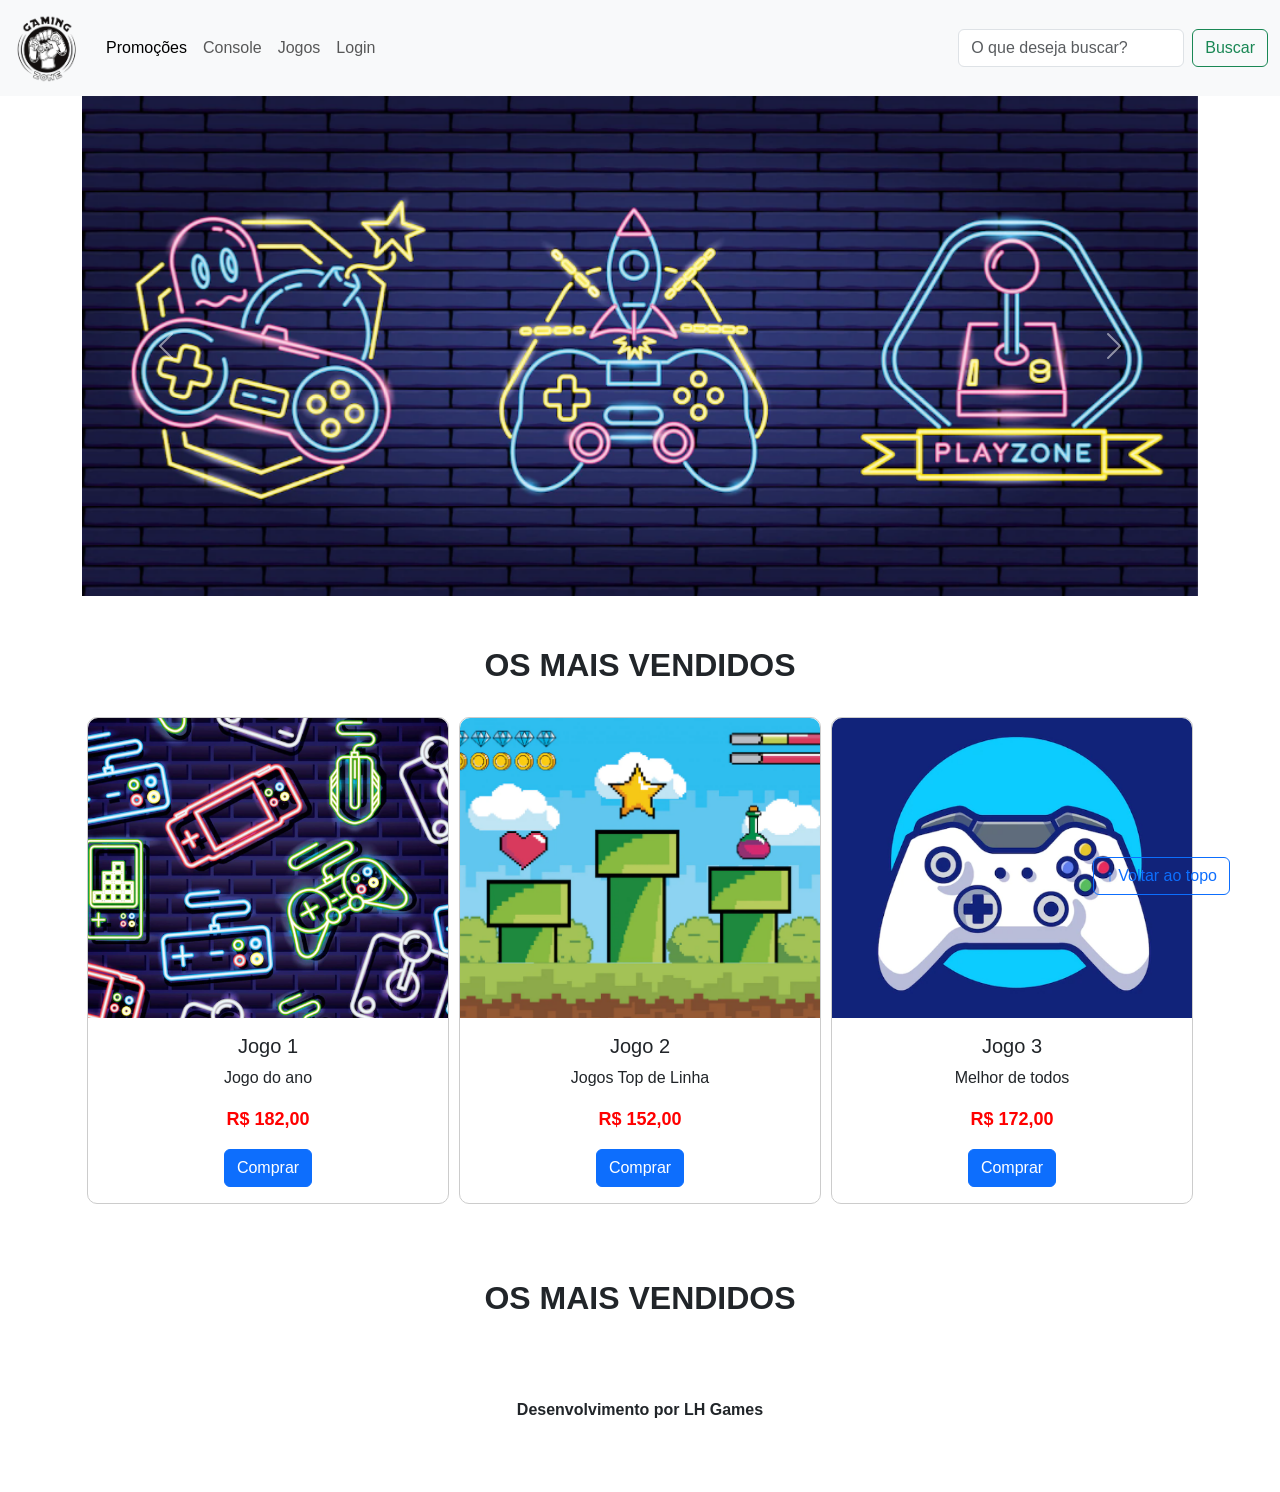
<file: ATIVIDADES/codificacao-front-end/atividade-lh-games/index.html>
<!DOCTYPE html>
<html lang="pt-br">

<head>
  <meta charset="UTF-8">
  <meta http-equiv="X-UA-Compatible" content="IE=edge">
  <meta name="viewport" content="width=device-width, initial-scale=1.0">
  <title>LH Games</title>

  <link href="https://cdn.jsdelivr.net/npm/bootstrap@5.2.2/dist/css/bootstrap.min.css" rel="stylesheet"
    integrity="sha384-Zenh87qX5JnK2Jl0vWa8Ck2rdkQ2Bzep5IDxbcnCeuOxjzrPF/et3URy9Bv1WTRi" crossorigin="anonymous">

  <link rel="stylesheet" href="css/estilo.css">



</head>

<body>
  <header>

    <nav class="navbar navbar-expand-lg bg-light">
      <div class="container-fluid">
        <a class="navbar-brand" href="index.html">
          <img src="img/logo.png" alt="Logo LH Games">
        </a>
        <button class="navbar-toggler" type="button" data-bs-toggle="collapse"
          data-bs-target="#navbarSupportedContent" aria-controls="navbarSupportedContent" aria-expanded="false"
          aria-label="Toggle navigation">
          <span class="navbar-toggler-icon"></span>
        </button>
        <div class="collapse navbar-collapse" id="navbarSupportedContent">
          <ul class="navbar-nav me-auto mb-2 mb-lg-0">
            <li class="nav-item">
              <a class="nav-link active" aria-current="page" href="#">Promoções</a>
            </li>
            <li class="nav-item">
              <a class="nav-link" href="#">Console</a>
            </li>
            <li class="nav-item">
              <a class="nav-link" href="#">Jogos</a>
            </li>
            <li class="nav-item">
              <a class="nav-link" href="login.html">Login</a>
            </li>
          </ul>
          <form class="d-flex" role="search">
            <input class="form-control me-2" type="search" placeholder="O que deseja buscar?" aria-label="Search">
            <button class="btn btn-outline-success" type="submit">Buscar</button>
          </form>
        </div>
      </div>
    </nav>
    
  </header>

  <main>



    <section id="section-banners" class="container-fluid">

      <section id="section-banners" class="container">
      <div id="carouselExampleControls" class="carousel slide" data-bs-ride="carousel">
        <div class="carousel-inner">
          <div class="carousel-item active" data-bs-interval="3000">
            <img src="img/banner1.PNG" class="d-block w-100" alt="Venha comprar na nossa Loja">
          </div>
          <div class="carousel-item" data-bs-interval="3000">
            <img src="img/banner2.PNG" class="d-block w-100" alt="Promoção de produtos">
          </div>
          <div class="carousel-item" data-bs-interval="3000">
            <img src="img/banner3.PNG" class="d-block w-100" alt="Várias novidades de produtos">
          </div>
        </div>
        <button class="carousel-control-prev" type="button" data-bs-target="#carouselExampleControls" data-bs-slide="prev">
          <span class="carousel-control-prev-icon" aria-hidden="true"></span>
          <span class="visually-hidden">Anterior</span>
        </button>
        <button class="carousel-control-next" type="button" data-bs-target="#carouselExampleControls" data-bs-slide="next">
          <span class="carousel-control-next-icon" aria-hidden="true"></span>
          <span class="visually-hidden">Próximo</span>
        </button>
      </div>
    </section>

    <!-- Galeria / Destaques / Mais Vendidos -->
    <section id="section-vendidos" class="container">
      <h2>OS MAIS VENDIDOS</h2>
      <div class="card-group">
        <div class="card">
          <img src="img/jogo1.PNG" class="card-img-top" alt="Jogo 1 - Jogo do ano">
          <div class="card-body">
            <h5 class="card-title">Jogo 1</h5>
            <p class="card-text">Jogo do ano</p>
            <p class="preco">R$ 182,00</p>
            <a class="btn btn-primary" href="#" role="button">Comprar</a>
          </div>
        </div>

        <div class="card">
          <img src="img/jogo2.PNG" class="card-img-top" alt="Jogo 2 - Jogos Top de Linha">
          <div class="card-body">
            <h5 class="card-title">Jogo 2</h5>
            <p class="card-text">Jogos Top de Linha</p>
            <p class="preco">R$ 152,00</p>
            <a class="btn btn-primary" href="#" role="button">Comprar</a>
          </div>
        </div>

        <div class="card">
          <img src="img/jogo3.PNG" class="card-img-top" alt="Jogo 3 - Melhor de todos">
          <div class="card-body">
            <h5 class="card-title">Jogo 3</h5>
            <p class="card-text">Melhor de todos</p>
            <p class="preco">R$ 172,00</p>
            <a class="btn btn-primary" href="#" role="button">Comprar</a>
          </div>
        </div>
      </div>
    </section>

    </section>
    <section id="section-vendidos" class="container-fluid">

      <h2>OS MAIS VENDIDOS</h2>

     
    </div>
    </section>


  </main>

  <footer>
    <p>Desenvolvimento por LH Games</p>
  </footer>

  <button id="voltar-topo" type="button" class="btn btn-outline-primary" onclick="topo()">&uarr; Voltar ao topo</button>

  <script src="js/script.js"></script>
  <script src="https://cdn.jsdelivr.net/npm/bootstrap@5.2.2/dist/js/bootstrap.bundle.min.js"
    integrity="sha384-OERcA2EqjJCMA+/3y+gxIOqMEjwtxJY7qPCqsdltbNJuaOe923+mo//f6V8Qbsw3"
    crossorigin="anonymous"></script>

    <script src="js/script.js"></script>

</body>

</html>
</file>
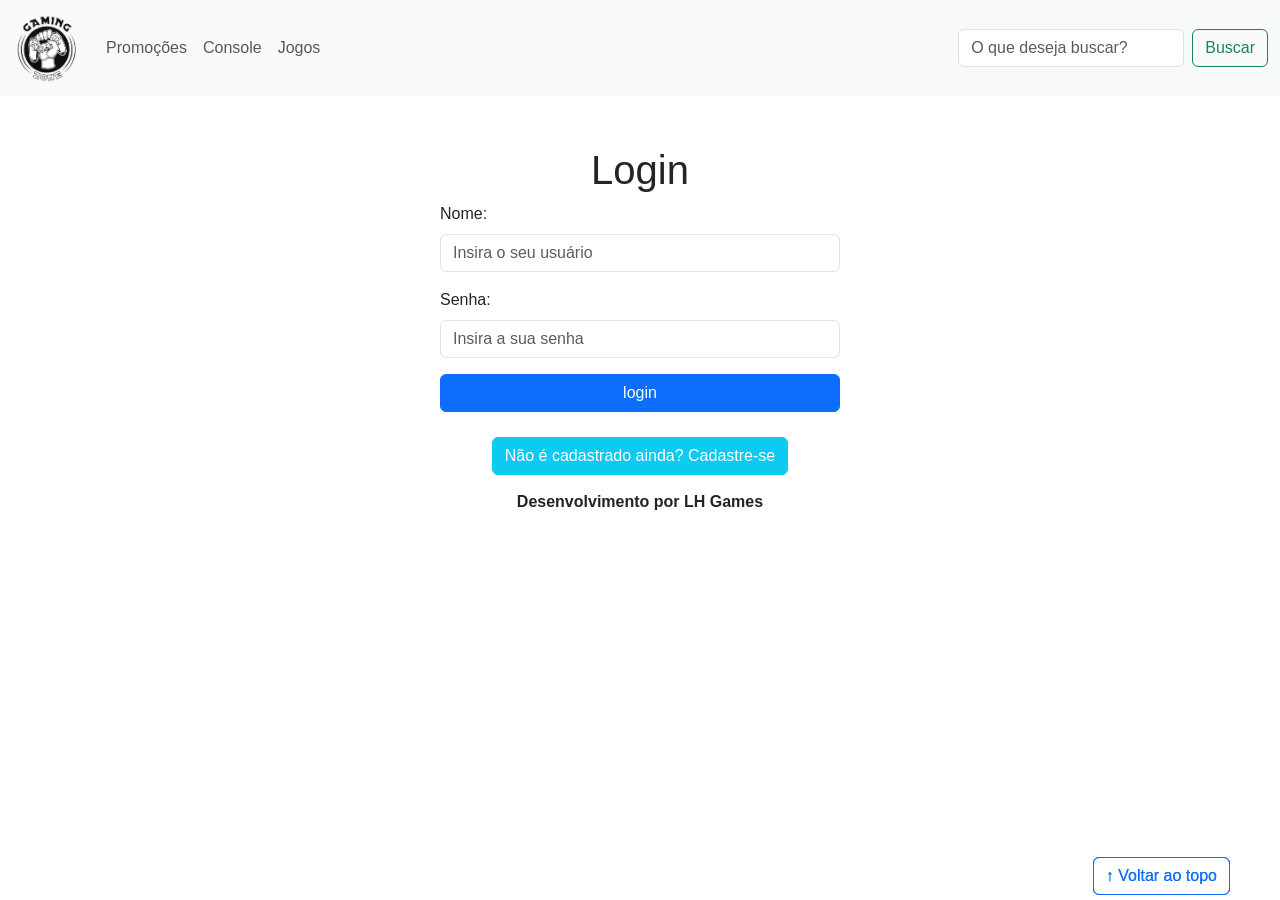
<file: ATIVIDADES/codificacao-front-end/atividade-lh-games/login.html>
<!DOCTYPE html>
<html lang="pt-br">

<head>
    <meta charset="UTF-8">
    <meta http-equiv="X-UA-Compatible" content="IE=edge">
    <meta name="viewport" content="width=device-width, initial-scale=1.0">
    <title>LH Games - login</title>
    <link href="https://cdn.jsdelivr.net/npm/bootstrap@5.2.2/dist/css/bootstrap.min.css" rel="stylesheet"
        integrity="sha384-Zenh87qX5JnK2Jl0vWa8Ck2rdkQ2Bzep5IDxbcnCeuOxjzrPF/et3URy9Bv1WTRi" crossorigin="anonymous">
    <link rel="stylesheet" href="css/estilo.css">
</head>

<body>
    <header>
        

        <nav class="navbar navbar-expand-lg bg-light">
      <div class="container-fluid">
        <a class="navbar-brand" href="index.html">
          <img src="img/logo.png" alt="Logo LH Games">
        </a>
        <button class="navbar-toggler" type="button" data-bs-toggle="collapse"
          data-bs-target="#navbarSupportedContent" aria-controls="navbarSupportedContent" aria-expanded="false"
          aria-label="Toggle navigation">
          <span class="navbar-toggler-icon"></span>
        </button>
        <div class="collapse navbar-collapse" id="navbarSupportedContent">
          <ul class="navbar-nav me-auto mb-2 mb-lg-0">
            <li class="nav-item">
              <a class="nav-link" href="#">Promoções</a>
            </li>
            <li class="nav-item">
              <a class="nav-link" href="#">Console</a>
            </li>
            <li class="nav-item">
              <a class="nav-link" href="#">Jogos</a>
            </li>
          </ul>
          <form class="d-flex" role="search">
            <input class="form-control me-2" type="search" placeholder="O que deseja buscar?" aria-label="Search">
            <button class="btn btn-outline-success" type="submit">Buscar</button>
          </form>
        </div>
      </div>
    </nav>

    </header>

    
        <main class="container">
    <!-- Secção de Login -->
    <section id="section-login" class="mx-auto" style="max-width: 400px;">
      <h1>Login</h1>
      <form>
        <div class="mb-3">
          <label for="usuario" class="form-label">Nome:</label>
          <input type="text" name="usuario" id="usuario" class="form-control" placeholder="Insira o seu usuário">
        </div>
        <div class="mb-3">
          <label for="senha" class="form-label">Senha:</label>
          <input type="password" name="senha" id="senha" class="form-control" placeholder="Insira a sua senha">
        </div>
        <div class="d-grid mb-3">
          <input type="button" value="login" class="btn btn-primary" id="bt-login" onclick="login()">
        </div>
      </form>

        </section>

        <section id="section-cadastro">
      <div id="botao-cadastrar" class="text-center">
        <button type="button" class="btn btn-info text-white">Não é cadastrado ainda? Cadastre-se</button>
      </div>

      <!-- Formulário de Cadastro (Oculto inicialmente via CSS) -->
      <div id="form-cadastrar" class="mx-auto" style="max-width: 450px;">
        <h2>Criar minha conta</h2>
        <p>Informe os seus dados abaixo para criar sua conta.</p>
        <form>
          <div class="mb-3 text-start">
            <label class="form-label">Usuário:</label>
            <input type="text" class="form-control" placeholder="ex. nome de usuário">
          </div>
          <div class="mb-3 text-start">
            <label class="form-label">E-mail:</label>
            <input type="email" class="form-control" placeholder="seu@email.com.br">
          </div>
          <div class="mb-3 text-start">
            <label class="form-label">Senha:</label>
            <input type="password" class="form-control" placeholder="mínimo de 6 caracteres">
          </div>
          <div class="d-grid">
            <input type="button" value="Cadastrar" class="btn btn-primary" id="bt-cadastrar" onclick="cadastro()">
          </div>
        </form>
      </div>
    </section>
  </main>

  <!-- Botão de Voltar ao Topo -->
  <button id="voltar-topo" type="button" class="btn btn-outline-primary" onclick="topo()">&uarr; Voltar ao topo</button>

    </main>



    <footer>
        <p>Desenvolvimento por LH Games</p>
    </footer>

    <button id="voltar-topo" type="button" class="btn btn-outline-primary">&uarr; Voltar ao topo</button>

    <script src="https://cdn.jsdelivr.net/npm/bootstrap@5.2.2/dist/js/bootstrap.bundle.min.js"
        integrity="sha384-OERcA2EqjJCMA+/3y+gxIOqMEjwtxJY7qPCqsdltbNJuaOe923+mo//f6V8Qbsw3"
        crossorigin="anonymous"></script>
    <script src="js/script.js"></script>

    <script src="https://code.jquery.com/jquery-3.6.1.js"
        integrity="sha256-3zlB5s2uwoUzrXK3BT7AX3FyvojsraNFxCc2vC/7pNI=" crossorigin="anonymous"></script>
    <script type="text/javascript" src="js/jquery-script.js"></script>

</body>

</html>
</file>
<file: ATIVIDADES/codificacao-front-end/atividade-lh-games/css/estilo.css>
/*cabeçalho*/


/*Conteudo principal*/


/*banner*/

/*Produtos vendidos*/
/*Rodapé*/

/*Botão Voltar topo*/

/* página de login  */


/* Formulário de cadastro*/

body {
  font-family: Arial, Helvetica, sans-serif;
  min-height: 100vh;
  position: relative;
  padding-bottom: 60px;
}

header img {
  height: 70px;
  width: 70px;
}

#section-banners img {
  height: 500px;
  object-fit: cover;
}

#section-vendidos {
  text-align: center;
  margin-top: 30px;
  margin-bottom: 50px;
}

#section-vendidos h2 {
  font-weight: bold;
  padding: 20px;
}

#section-vendidos img {
  height: 300px;
  object-fit: cover;
  border-radius: 10px 10px 0 0;
}

#section-vendidos .card {
  margin: 5px;
  border: 1px solid #ccc;
  border-radius: 10px;
}

#section-vendidos .preco {
  color: red;
  font-size: 18px;
  font-weight: bold;
}

/* Secção de Login e Cadastro */
#section-login {
  margin-top: 50px;
  margin-bottom: 20px;
}

#section-login h1 {
  text-align: center;
}

#section-login input {
  width: 100%;
}

#section-cadastro {
  padding: 5px;
  text-align: center;
  background-color: #fff;
}

#form-cadastrar {
  padding: 30px;
  display: none; /* Controlado dinamicamente pelo jQuery */
}

#voltar-topo {
  position: fixed;
  bottom: 5px;
  right: 50px;
  z-index: 1000;
}

footer {
  position: relative;
  bottom: 0;
  width: 100%;
  text-align: center;
}

footer p {
  text-align: center;
  font-weight: bold;
  padding: 10px;
  margin: 0;
}

@media (max-width: 768px) {
  #section-banners img {
    height: 250px;
  }
  
  #section-vendidos img {
    height: 200px;
  }

  #voltar-topo {
    right: 15px;
    bottom: 10px;
  }
}
</file>
